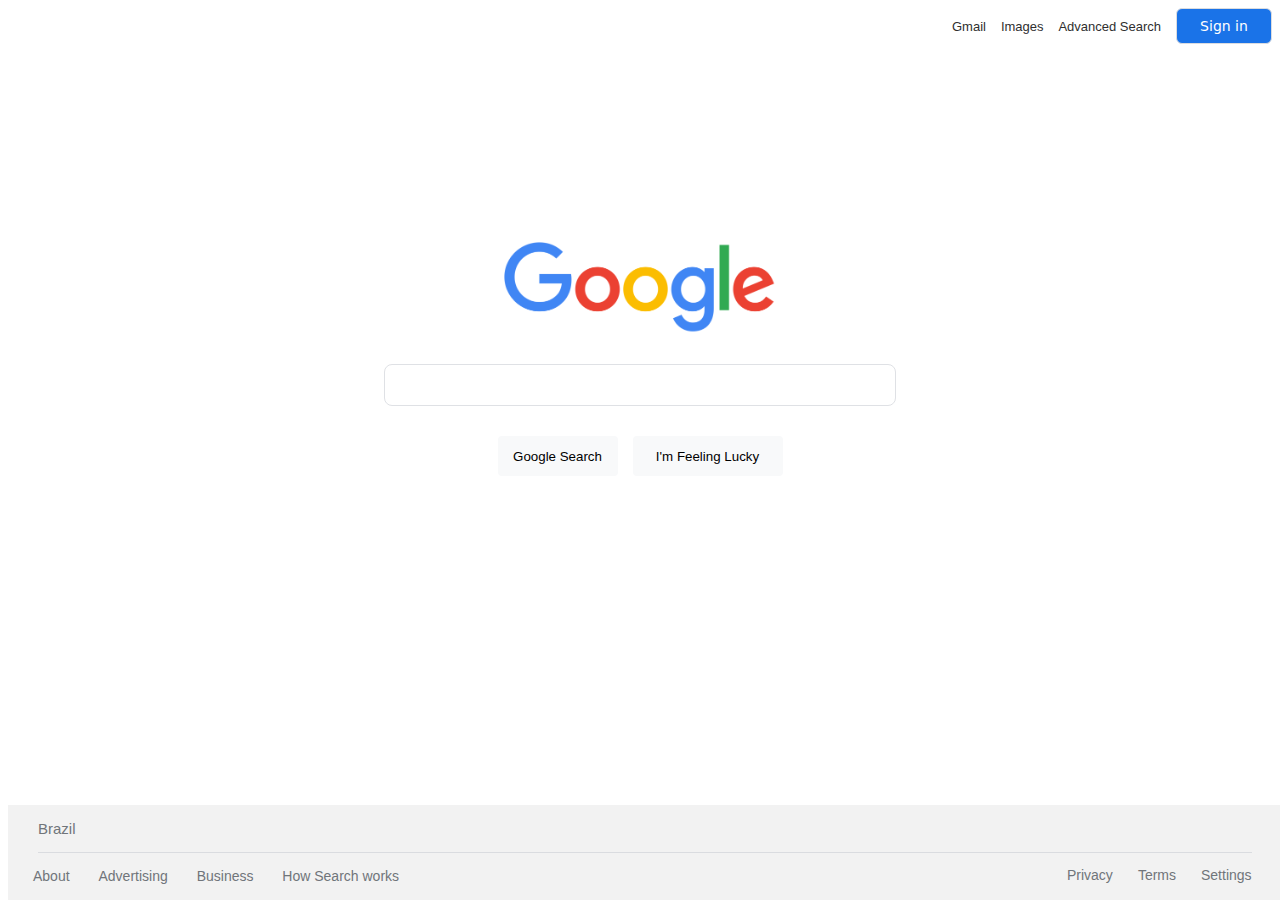
<file: index.html>
<!DOCTYPE html>
<html lang="en">
<head>
    <meta charset="UTF-8">
    <meta http-equiv="X-UA-Compatible" content="IE=edge">
    <meta name="viewport" content="width=device-width, initial-scale=1.0">
    <link rel="stylesheet" href="style.css">
    <title>Search</title>
</head>
<body>
    <header id="header_index">
        <a class="main_link" href="https://mail.google.com/">Gmail</a>
        <a class="main_link" href="images.html">Images</a>
        <a class="main_link" href="advanced.html">Advanced Search</a>
        <button onclick="location.href='https://accounts.google.com/signin'" id="login">Sign in</button>
    </header>
    <img id="logo" alt="Google" src="src/images/logo.png" />
    <form action="https://www.google.com/search">
        <input id="search_bar" type="text" name="q">
        <div class="buttons">
            <input id="main" type="submit" value="Google Search">
            <input id="lucky" type="submit" value="I'm Feeling Lucky">
        </div>
    </form>
    <footer class="footer">
        <div id="country">
            <p>Brazil</p>
        </div>
        <div id="wrapper">
            <div class="links1">
                <a class="secondary_link" href="https://about.google/">About</a>
                <a class="secondary_link" href="https://ads.google.com/">Advertising</a>
                <a class="secondary_link" href="https://smallbusiness.withgoogle.com">Business</a>
                <a class="secondary_link" href="https://www.google.com/search/howsearchworks">How Search works</a> 
            </div>
            <div class="links2">
                <a class="secondary_link" href="#">Settings</a>
                <a class="secondary_link" href="https://policies.google.com/terms">Terms</a>
                <a class="secondary_link" href="https://policies.google.com/privacy">Privacy</a>
            </div>
        </div>
    </footer>
</body>
</html>
</file>
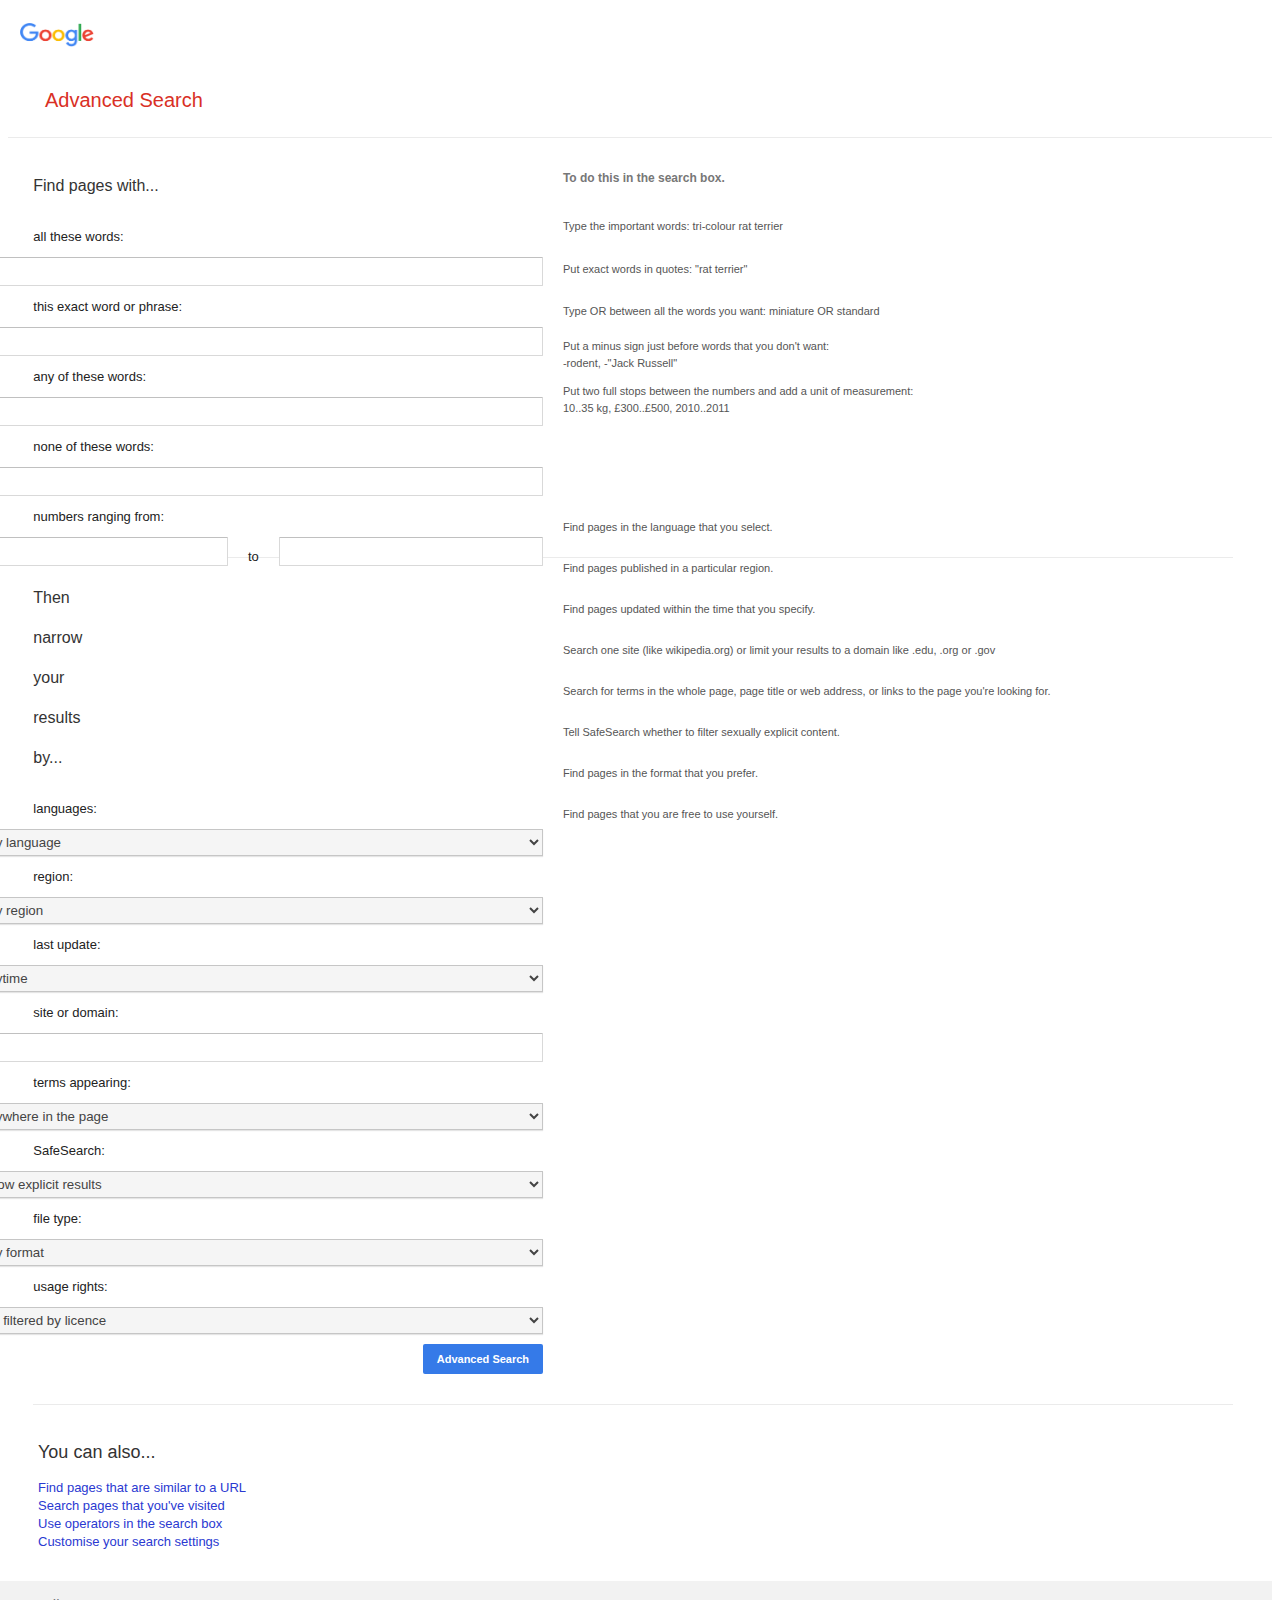
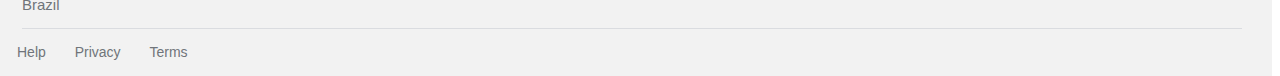
<file: advanced.html>
<!DOCTYPE html>
<html lang="en">
<head>
    <meta charset="UTF-8">
    <meta http-equiv="X-UA-Compatible" content="IE=edge">
    <meta name="viewport" content="width=device-width, initial-scale=1.0">
    <link rel="stylesheet" href="style.css">
    <title>Advanced Search</title>
</head>
<body>
    <header>
        <a href="index.html"><img alt="Google" id="logo_advanced" src="src/images/logo.png" /></a>
    </header>
    <p id="advanced_title">Advanced Search</p>
    <div class="trace"></div>
    <div class="advanced_wrapper">
        <form class="advanced_form" action="https://www.google.com/search" method="get" name="f">
            <span id="advanced_subtitle">Find pages with...</span>
            <label>all these words:</label>
            <input class="advanced_input" type="text" value="q" /><br>
            <label>this exact word or phrase:</label>
            <input class="advanced_input" type="text" value="epq"/><br>
            <label>any of these words:</label>
            <input class="advanced_input" type="text" value="oq" /><br>
            <label>none of these words:</label>
            <input class="advanced_input" type="text" /><br>
            <label>numbers ranging from:</label>
            <div class="range">
                <input class="advanced_input" type="text" /><br>
                <label>to</label>
                <input class="advanced_input" id="number_input" type="text" /><br>
            </div>
            <div style="margin-top: 20px; width: 1200px" class="trace"></div>
            <span id="advanced_subtitle">Then narrow your results by...</span>
            <label>languages:</label>
            <select class="form-select" name="languages">
                <option>any language</option>
                <option value="af">Afrikaans</option>
                <option value="sq">Albanian - shqip</option>
                <option value="am">Amharic - አማርኛ</option>
                <option value="ar">Arabic - العربية</option>
                <option value="an">Aragonese - aragonés</option>
                <option value="hy">Armenian - հայերեն</option>
                <option value="ast">Asturian - asturianu</option>
                <option value="az">Azerbaijani - azərbaycan dili</option>
                <option value="eu">Basque - euskara</option>
                <option value="be">Belarusian - беларуская</option>
                <option value="bn">Bengali - বাংলা</option>
                <option value="bs">Bosnian - bosanski</option>
                <option value="br">Breton - brezhoneg</option>
                <option value="bg">Bulgarian - български</option>
                <option value="ca">Catalan - català</option>
                <option value="ckb">Central Kurdish - کوردی (دەستنوسی عەرەبی)</option>
                <option value="zh">Chinese - 中文</option>
                <option value="zh-HK">Chinese (Hong Kong) - 中文（香港）</option>
                <option value="zh-CN">Chinese (Simplified) - 中文（简体）</option>
                <option value="zh-TW">Chinese (Traditional) - 中文（繁體）</option>
                <option value="co">Corsican</option>
                <option value="hr">Croatian - hrvatski</option>
                <option value="cs">Czech - čeština</option>
                <option value="da">Danish - dansk</option>
                <option value="nl">Dutch - Nederlands</option>
                <option value="en">English</option>
                <option value="en-AU">English (Australia)</option>
                <option value="en-CA">English (Canada)</option>
                <option value="en-IN">English (India)</option>
                <option value="en-NZ">English (New Zealand)</option>
                <option value="en-ZA">English (South Africa)</option>
                <option value="en-GB">English (United Kingdom)</option>
                <option value="en-US">English (United States)</option>
                <option value="eo">Esperanto - esperanto</option>
                <option value="et">Estonian - eesti</option>
                <option value="fo">Faroese - føroyskt</option>
                <option value="fil">Filipino</option>
                <option value="fi">Finnish - suomi</option>
                <option value="fr">French - français</option>
                <option value="fr-CA">French (Canada) - français (Canada)</option>
                <option value="fr-FR">French (France) - français (France)</option>
                <option value="fr-CH">French (Switzerland) - français (Suisse)</option>
                <option value="gl">Galician - galego</option>
                <option value="ka">Georgian - ქართული</option>
                <option value="de">German - Deutsch</option>
                <option value="de-AT">German (Austria) - Deutsch (Österreich)</option>
                <option value="de-DE">German (Germany) - Deutsch (Deutschland)</option>
                <option value="de-LI">German (Liechtenstein) - Deutsch (Liechtenstein)</option>
                <option value="de-CH">German (Switzerland) - Deutsch (Schweiz)</option>
                <option value="el">Greek - Ελληνικά</option>
                <option value="gn">Guarani</option>
                <option value="gu">Gujarati - ગુજરાતી</option>
                <option value="ha">Hausa</option>
                <option value="haw">Hawaiian - ʻŌlelo Hawaiʻi</option>
                <option value="he">Hebrew - עברית</option>
                <option value="hi">Hindi - हिन्दी</option>
                <option value="hu">Hungarian - magyar</option>
                <option value="is">Icelandic - íslenska</option>
                <option value="id">Indonesian - Indonesia</option>
                <option value="ia">Interlingua</option>
                <option value="ga">Irish - Gaeilge</option>
                <option value="it">Italian - italiano</option>
                <option value="it-IT">Italian (Italy) - italiano (Italia)</option>
                <option value="it-CH">Italian (Switzerland) - italiano (Svizzera)</option>
                <option value="ja">Japanese - 日本語</option>
                <option value="kn">Kannada - ಕನ್ನಡ</option>
                <option value="kk">Kazakh - қазақ тілі</option>
                <option value="km">Khmer - ខ្មែរ</option>
                <option value="ko">Korean - 한국어</option>
                <option value="ku">Kurdish - Kurdî</option>
                <option value="ky">Kyrgyz - кыргызча</option>
                <option value="lo">Lao - ລາວ</option>
                <option value="la">Latin</option>
                <option value="lv">Latvian - latviešu</option>
                <option value="ln">Lingala - lingála</option>
                <option value="lt">Lithuanian - lietuvių</option>
                <option value="mk">Macedonian - македонски</option>
                <option value="ms">Malay - Bahasa Melayu</option>
                <option value="ml">Malayalam - മലയാളം</option>
                <option value="mt">Maltese - Malti</option>
                <option value="mr">Marathi - मराठी</option>
                <option value="mn">Mongolian - монгол</option>
                <option value="ne">Nepali - नेपाली</option>
                <option value="no">Norwegian - norsk</option>
                <option value="nb">Norwegian Bokmål - norsk bokmål</option>
                <option value="nn">Norwegian Nynorsk - nynorsk</option>
                <option value="oc">Occitan</option>
                <option value="or">Oriya - ଓଡ଼ିଆ</option>
                <option value="om">Oromo - Oromoo</option>
                <option value="ps">Pashto - پښتو</option>
                <option value="fa">Persian - فارسی</option>
                <option value="pl">Polish - polski</option>
                <option value="pt">Portuguese - português</option>
                <option value="pt-BR">Portuguese (Brazil) - português (Brasil)</option>
                <option value="pt-PT">Portuguese (Portugal) - português (Portugal)</option>
                <option value="pa">Punjabi - ਪੰਜਾਬੀ</option>
                <option value="qu">Quechua</option>
                <option value="ro">Romanian - română</option>
                <option value="mo">Romanian (Moldova) - română (Moldova)</option>
                <option value="rm">Romansh - rumantsch</option>
                <option value="ru">Russian - русский</option>
                <option value="gd">Scottish Gaelic</option>
                <option value="sr">Serbian - српски</option>
                <option value="sh">Serbo-Croatian - Srpskohrvatski</option>
                <option value="sn">Shona - chiShona</option>
                <option value="sd">Sindhi</option>
                <option value="si">Sinhala - සිංහල</option>
                <option value="sk">Slovak - slovenčina</option>
                <option value="sl">Slovenian - slovenščina</option>
                <option value="so">Somali - Soomaali</option>
                <option value="st">Southern Sotho</option>
                <option value="es">Spanish - español</option>
                <option value="es-AR">Spanish (Argentina) - español (Argentina)</option>
                <option value="es-419">Spanish (Latin America) - español (Latinoamérica)</option>
                <option value="es-MX">Spanish (Mexico) - español (México)</option>
                <option value="es-ES">Spanish (Spain) - español (España)</option>
                <option value="es-US">Spanish (United States) - español (Estados Unidos)</option>
                <option value="su">Sundanese</option>
                <option value="sw">Swahili - Kiswahili</option>
                <option value="sv">Swedish - svenska</option>
                <option value="tg">Tajik - тоҷикӣ</option>
                <option value="ta">Tamil - தமிழ்</option>
                <option value="tt">Tatar</option>
                <option value="te">Telugu - తెలుగు</option>
                <option value="th">Thai - ไทย</option>
                <option value="ti">Tigrinya - ትግርኛ</option>
                <option value="to">Tongan - lea fakatonga</option>
                <option value="tr">Turkish - Türkçe</option>
                <option value="tk">Turkmen</option>
                <option value="tw">Twi</option>
                <option value="uk">Ukrainian - українська</option>
                <option value="ur">Urdu - اردو</option>
                <option value="ug">Uyghur</option>
                <option value="uz">Uzbek - o‘zbek</option>
                <option value="vi">Vietnamese - Tiếng Việt</option>
                <option value="wa">Walloon - wa</option>
                <option value="cy">Welsh - Cymraeg</option>
                <option value="fy">Western Frisian</option>
                <option value="xh">Xhosa</option>
                <option value="yi">Yiddish</option>
                <option value="yo">Yoruba - Èdè Yorùbá</option>
                <option value="zu">Zulu - isiZulu</option>
            </select><br>
            <label>region:</label>
            <select class="form-select" name="country">
                <option>any region</option>
                <option value="AF">Afghanistan</option>
                <option value="AX">Aland Islands</option>
                <option value="AL">Albania</option>
                <option value="DZ">Algeria</option>
                <option value="AS">American Samoa</option>
                <option value="AD">Andorra</option>
                <option value="AO">Angola</option>
                <option value="AI">Anguilla</option>
                <option value="AQ">Antarctica</option>
                <option value="AG">Antigua and Barbuda</option>
                <option value="AR">Argentina</option>
                <option value="AM">Armenia</option>
                <option value="AW">Aruba</option>
                <option value="AU">Australia</option>
                <option value="AT">Austria</option>
                <option value="AZ">Azerbaijan</option>
                <option value="BS">Bahamas</option>
                <option value="BH">Bahrain</option>
                <option value="BD">Bangladesh</option>
                <option value="BB">Barbados</option>
                <option value="BY">Belarus</option>
                <option value="BE">Belgium</option>
                <option value="BZ">Belize</option>
                <option value="BJ">Benin</option>
                <option value="BM">Bermuda</option>
                <option value="BT">Bhutan</option>
                <option value="BO">Bolivia</option>
                <option value="BQ">Bonaire, Sint Eustatius and Saba</option>
                <option value="BA">Bosnia and Herzegovina</option>
                <option value="BW">Botswana</option>
                <option value="BV">Bouvet Island</option>
                <option value="BR">Brazil</option>
                <option value="IO">British Indian Ocean Territory</option>
                <option value="BN">Brunei Darussalam</option>
                <option value="BG">Bulgaria</option>
                <option value="BF">Burkina Faso</option>
                <option value="BI">Burundi</option>
                <option value="KH">Cambodia</option>
                <option value="CM">Cameroon</option>
                <option value="CA">Canada</option>
                <option value="CV">Cape Verde</option>
                <option value="KY">Cayman Islands</option>
                <option value="CF">Central African Republic</option>
                <option value="TD">Chad</option>
                <option value="CL">Chile</option>
                <option value="CN">China</option>
                <option value="CX">Christmas Island</option>
                <option value="CC">Cocos (Keeling) Islands</option>
                <option value="CO">Colombia</option>
                <option value="KM">Comoros</option>
                <option value="CG">Congo</option>
                <option value="CD">Congo, Democratic Republic of the Congo</option>
                <option value="CK">Cook Islands</option>
                <option value="CR">Costa Rica</option>
                <option value="CI">Cote D'Ivoire</option>
                <option value="HR">Croatia</option>
                <option value="CU">Cuba</option>
                <option value="CW">Curacao</option>
                <option value="CY">Cyprus</option>
                <option value="CZ">Czech Republic</option>
                <option value="DK">Denmark</option>
                <option value="DJ">Djibouti</option>
                <option value="DM">Dominica</option>
                <option value="DO">Dominican Republic</option>
                <option value="EC">Ecuador</option>
                <option value="EG">Egypt</option>
                <option value="SV">El Salvador</option>
                <option value="GQ">Equatorial Guinea</option>
                <option value="ER">Eritrea</option>
                <option value="EE">Estonia</option>
                <option value="ET">Ethiopia</option>
                <option value="FK">Falkland Islands (Malvinas)</option>
                <option value="FO">Faroe Islands</option>
                <option value="FJ">Fiji</option>
                <option value="FI">Finland</option>
                <option value="FR">France</option>
                <option value="GF">French Guiana</option>
                <option value="PF">French Polynesia</option>
                <option value="TF">French Southern Territories</option>
                <option value="GA">Gabon</option>
                <option value="GM">Gambia</option>
                <option value="GE">Georgia</option>
                <option value="DE">Germany</option>
                <option value="GH">Ghana</option>
                <option value="GI">Gibraltar</option>
                <option value="GR">Greece</option>
                <option value="GL">Greenland</option>
                <option value="GD">Grenada</option>
                <option value="GP">Guadeloupe</option>
                <option value="GU">Guam</option>
                <option value="GT">Guatemala</option>
                <option value="GG">Guernsey</option>
                <option value="GN">Guinea</option>
                <option value="GW">Guinea-Bissau</option>
                <option value="GY">Guyana</option>
                <option value="HT">Haiti</option>
                <option value="HM">Heard Island and Mcdonald Islands</option>
                <option value="VA">Holy See (Vatican City State)</option>
                <option value="HN">Honduras</option>
                <option value="HK">Hong Kong</option>
                <option value="HU">Hungary</option>
                <option value="IS">Iceland</option>
                <option value="IN">India</option>
                <option value="ID">Indonesia</option>
                <option value="IR">Iran, Islamic Republic of</option>
                <option value="IQ">Iraq</option>
                <option value="IE">Ireland</option>
                <option value="IM">Isle of Man</option>
                <option value="IL">Israel</option>
                <option value="IT">Italy</option>
                <option value="JM">Jamaica</option>
                <option value="JP">Japan</option>
                <option value="JE">Jersey</option>
                <option value="JO">Jordan</option>
                <option value="KZ">Kazakhstan</option>
                <option value="KE">Kenya</option>
                <option value="KI">Kiribati</option>
                <option value="KP">Korea, Democratic People's Republic of</option>
                <option value="KR">Korea, Republic of</option>
                <option value="XK">Kosovo</option>
                <option value="KW">Kuwait</option>
                <option value="KG">Kyrgyzstan</option>
                <option value="LA">Lao People's Democratic Republic</option>
                <option value="LV">Latvia</option>
                <option value="LB">Lebanon</option>
                <option value="LS">Lesotho</option>
                <option value="LR">Liberia</option>
                <option value="LY">Libyan Arab Jamahiriya</option>
                <option value="LI">Liechtenstein</option>
                <option value="LT">Lithuania</option>
                <option value="LU">Luxembourg</option>
                <option value="MO">Macao</option>
                <option value="MK">Macedonia, the Former Yugoslav Republic of</option>
                <option value="MG">Madagascar</option>
                <option value="MW">Malawi</option>
                <option value="MY">Malaysia</option>
                <option value="MV">Maldives</option>
                <option value="ML">Mali</option>
                <option value="MT">Malta</option>
                <option value="MH">Marshall Islands</option>
                <option value="MQ">Martinique</option>
                <option value="MR">Mauritania</option>
                <option value="MU">Mauritius</option>
                <option value="YT">Mayotte</option>
                <option value="MX">Mexico</option>
                <option value="FM">Micronesia, Federated States of</option>
                <option value="MD">Moldova, Republic of</option>
                <option value="MC">Monaco</option>
                <option value="MN">Mongolia</option>
                <option value="ME">Montenegro</option>
                <option value="MS">Montserrat</option>
                <option value="MA">Morocco</option>
                <option value="MZ">Mozambique</option>
                <option value="MM">Myanmar</option>
                <option value="NA">Namibia</option>
                <option value="NR">Nauru</option>
                <option value="NP">Nepal</option>
                <option value="NL">Netherlands</option>
                <option value="AN">Netherlands Antilles</option>
                <option value="NC">New Caledonia</option>
                <option value="NZ">New Zealand</option>
                <option value="NI">Nicaragua</option>
                <option value="NE">Niger</option>
                <option value="NG">Nigeria</option>
                <option value="NU">Niue</option>
                <option value="NF">Norfolk Island</option>
                <option value="MP">Northern Mariana Islands</option>
                <option value="NO">Norway</option>
                <option value="OM">Oman</option>
                <option value="PK">Pakistan</option>
                <option value="PW">Palau</option>
                <option value="PS">Palestinian Territory, Occupied</option>
                <option value="PA">Panama</option>
                <option value="PG">Papua New Guinea</option>
                <option value="PY">Paraguay</option>
                <option value="PE">Peru</option>
                <option value="PH">Philippines</option>
                <option value="PN">Pitcairn</option>
                <option value="PL">Poland</option>
                <option value="PT">Portugal</option>
                <option value="PR">Puerto Rico</option>
                <option value="QA">Qatar</option>
                <option value="RE">Reunion</option>
                <option value="RO">Romania</option>
                <option value="RU">Russian Federation</option>
                <option value="RW">Rwanda</option>
                <option value="BL">Saint Barthelemy</option>
                <option value="SH">Saint Helena</option>
                <option value="KN">Saint Kitts and Nevis</option>
                <option value="LC">Saint Lucia</option>
                <option value="MF">Saint Martin</option>
                <option value="PM">Saint Pierre and Miquelon</option>
                <option value="VC">Saint Vincent and the Grenadines</option>
                <option value="WS">Samoa</option>
                <option value="SM">San Marino</option>
                <option value="ST">Sao Tome and Principe</option>
                <option value="SA">Saudi Arabia</option>
                <option value="SN">Senegal</option>
                <option value="RS">Serbia</option>
                <option value="CS">Serbia and Montenegro</option>
                <option value="SC">Seychelles</option>
                <option value="SL">Sierra Leone</option>
                <option value="SG">Singapore</option>
                <option value="SX">Sint Maarten</option>
                <option value="SK">Slovakia</option>
                <option value="SI">Slovenia</option>
                <option value="SB">Solomon Islands</option>
                <option value="SO">Somalia</option>
                <option value="ZA">South Africa</option>
                <option value="GS">South Georgia and the South Sandwich Islands</option>
                <option value="SS">South Sudan</option>
                <option value="ES">Spain</option>
                <option value="LK">Sri Lanka</option>
                <option value="SD">Sudan</option>
                <option value="SR">Suriname</option>
                <option value="SJ">Svalbard and Jan Mayen</option>
                <option value="SZ">Swaziland</option>
                <option value="SE">Sweden</option>
                <option value="CH">Switzerland</option>
                <option value="SY">Syrian Arab Republic</option>
                <option value="TW">Taiwan, Province of China</option>
                <option value="TJ">Tajikistan</option>
                <option value="TZ">Tanzania, United Republic of</option>
                <option value="TH">Thailand</option>
                <option value="TL">Timor-Leste</option>
                <option value="TG">Togo</option>
                <option value="TK">Tokelau</option>
                <option value="TO">Tonga</option>
                <option value="TT">Trinidad and Tobago</option>
                <option value="TN">Tunisia</option>
                <option value="TR">Turkey</option>
                <option value="TM">Turkmenistan</option>
                <option value="TC">Turks and Caicos Islands</option>
                <option value="TV">Tuvalu</option>
                <option value="UG">Uganda</option>
                <option value="UA">Ukraine</option>
                <option value="AE">United Arab Emirates</option>
                <option value="GB">United Kingdom</option>
                <option value="US">United States</option>
                <option value="UM">United States Minor Outlying Islands</option>
                <option value="UY">Uruguay</option>
                <option value="UZ">Uzbekistan</option>
                <option value="VU">Vanuatu</option>
                <option value="VE">Venezuela</option>
                <option value="VN">Viet Nam</option>
                <option value="VG">Virgin Islands, British</option>
                <option value="VI">Virgin Islands, U.s.</option>
                <option value="WF">Wallis and Futuna</option>
                <option value="EH">Western Sahara</option>
                <option value="YE">Yemen</option>
                <option value="ZM">Zambia</option>
                <option value="ZW">Zimbabwe</option>
            </select><br>
            <label>last update:</label>
            <select class="form-select">
                <option value="">anytime</option>
                <option value="">past 24 hours</option>
                <option value="">past week</option>
                <option value="">past month</option>
                <option value="">past year</option>
            </select><br>
            <label>site or domain:</label>
            <input class="advanced_input" type="text" /><br>
            <label>terms appearing:</label>
            <select class="form-select">
                <option value="">anywhere in the page</option>
                <option value="">in the title of the page</option>
                <option value="">in the text of the page</option>
                <option value="">in the URL of the page</option>
                <option value="">in links to the page</option>
            </select><br>
            <label>SafeSearch:</label>
            <select class="form-select">
                <option value="show">Show explicit results</option>
                <option value="hide">Hide explicit results</option>
            </select><br>
            <label>file type:</label>
            <select class="form-select">
                <option value="">any format</option>
                <option value="">Adobe Acrobat PDF (.pdf)</option>
                <option value="">Adobe Postscript (.ps)</option>
                <option value="">Autodesk DWF (.dwf)</option>
                <option value="">Google Earth KML (.kml)</option>
                <option value="">Google Earth KMZ (.kmz)</option>
                <option value="">Microsoft Excel (.xls)</option>
                <option value="">Microsoft PowerPoint (.ppt)</option>
                <option value="">Microsoft Word (.doc)</option>
                <option value="">Rich Text Format (.rtf)</option>
                <option value="">Shockwave Flash (.swf)</option>
            </select><br>
            <label>usage rights:</label>
            <select class="form-select">
                <option value="">not filtered by licence</option>
                <option value="">free to use or share</option>
                <option value="">free to use or share, even commercially</option>
                <option value="">free to use share or modify</option>
                <option value="">free to use, share or modify, even commercially</option>
            </select><br>
            <input id="advanced_button" type="submit" value="Advanced Search">
        </form>
        <div class="instructions">
            <p id="instructions_title">To do this in the search box.</p>
            <p style="margin-bottom: 15px;">Type the important words: tri-colour rat terrier</p>
            <p style="margin-bottom: 14px;">Put exact words in quotes: "rat terrier"</p>
            <p style="margin-bottom: 7px;">Type OR between all the words you want: miniature OR standard</p>
            <p style="margin-bottom: 0;">Put a minus sign just before words that you don't want: <br>-rodent, -"Jack Russell"</p>
            <p>Put two full stops between the numbers and add a unit of measurement: <br>10..35 kg, £300..£500, 2010..2011</p>
            <div class="instructions2">
                <p id="instructions2">Find pages in the language that you select.</p>
                <p>Find pages published in a particular region.</p>
                <p>Find pages updated within the time that you specify.</p>
                <p>Search one site (like wikipedia.org) or limit your results to a domain like .edu, .org or .gov</p>
                <p>Search for terms in the whole page, page title or web address, or links to the page you're looking for.</p>
                <p>Tell SafeSearch whether to filter sexually explicit content.</p>
                <p>Find pages in the format that you prefer.</p>
                <p>Find pages that you are free to use yourself.</p>
            </div>
        </div>
    </div>
    <div style="margin-top: 20px; margin-left: 25px; width: 1200px" class="trace"></div>
    <div class="you_can_also">
        <p>You can also...</p>
        <a href="https://support.google.com/websearch?p=adv_pages_similar&hl=en">Find pages that are similar to a URL</a>
        <a href="https://support.google.com/websearch?p=adv_pages_visited&hl=en">Search pages that you've visited</a>
        <a href="https://support.google.com/websearch?p=adv_operators&hl=en">Use operators in the search box</a>
        <a href="https://www.google.com/preferences?hl=en-BR">Customise your search settings</a>
    </div>

    <footer class="advanced_footer">
        <div id="country">
            <p>Brazil</p>
        </div>
        <div id="wrapper">
            <div class="links1">
                <a class="secondary_link" href="https://support.google.com/websearch">Help</a>
                <a class="secondary_link" href="https://policies.google.com/privacy">Privacy</a>
                <a class="secondary_link" href="https://policies.google.com/terms">Terms</a>
            </div>
        </div>
    </footer>
</body>
</html>
</file>
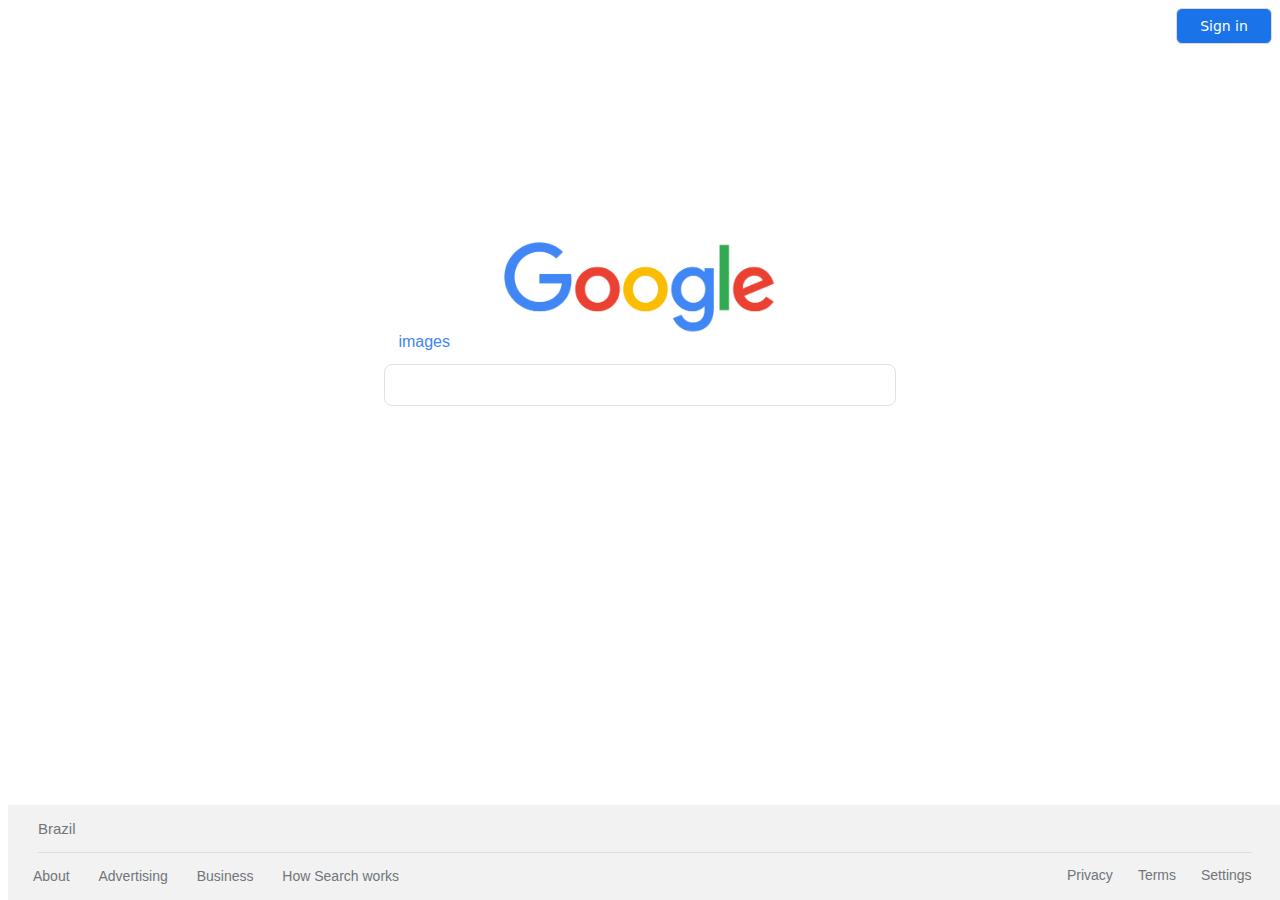
<file: images.html>
<!DOCTYPE html>
<html lang="en">
<head>
    <meta charset="UTF-8">
    <meta http-equiv="X-UA-Compatible" content="IE=edge">
    <meta name="viewport" content="width=device-width, initial-scale=1.0">
    <link rel="stylesheet" href="style.css">
    <title>Image Search</title>
</head>
<body>
    <header id="header_images">
        <button id="login">Sign in</button>
    </header>
    <div class="google_images">
        <img id="logo" alt="Google" src="src/images/logo.png" />
        <span id="sub_logo">images</span>
    </div>
    <form action="https://images.google.com/search">
        <input id="search_bar" type="text" name="q">
        <input type="hidden" name="tbm" value="isch">
    </form>
    <footer class="footer">
        <div id="country">
            <p>Brazil</p>
        </div>
        <div id="wrapper">
            <div class="links1">
                <a class="secondary_link" href="https://about.google/">About</a>
                <a class="secondary_link" href="https://ads.google.com/">Advertising</a>
                <a class="secondary_link" href="https://smallbusiness.withgoogle.com">Business</a>
                <a class="secondary_link" href="https://www.google.com/search/howsearchworks">How Search works</a> 
            </div>
            <div class="links2">
                <a class="secondary_link" href="#">Settings</a>
                <a class="secondary_link" href="https://policies.google.com/terms">Terms</a>
                <a class="secondary_link" href="https://policies.google.com/privacy">Privacy</a>
            </div>
        </div>
    </footer>
</body>
</html>
</file>
<file: style.css>
#header_index {
    font-family: arial,sans-serif;
    font-size: 13px;
    display: flex;
    justify-content: space-between;
    align-items: center;
    margin-left: 88.5vw;
    font-family: Arial, Helvetica, sans-serif;
    width: 320px;
    float: right;
}

#logo {
    display: block;
    position: relative;
    margin: auto;
    padding-top: 22vh;
    width: 272px;
    height: 92px;
  }

#search_bar {
    display: block;
    margin: auto;
    border-radius: 8px;
    margin-top: 30px;
    height: 20px;
    width: 490px;
    padding: 10px;
    border: 1px solid #dfe1e5;
    font-family: Arial, Helvetica, sans-serif;
}

#text:hover {
    box-shadow: 0 2px 4px #ededed;
}

.buttons {
    display: flex;
    margin: auto;
    margin-top: 30px;
    width: 300px;
    justify-content: space-around;
}

#main {
    width: 120px;
    height: 40px;
    border-radius: 4px;
    border-style: none;
    /* font-family: Arial, Helvetica, sans-serif; */
    background-color: #f8f9fa;
    cursor: pointer;
}

#main:hover {
    border: 1px solid #dadce0;
    box-shadow: 0 2px 1px #ededed;
}

#lucky {
    border-style: none;
    border-radius: 4px;
    height: 40px;
    width: 150px;
    font-family: Arial, Helvetica, sans-serif;
    cursor: pointer;
    background-color: #f8f9fa;
}

#lucky:hover {
    border: 1px solid #dadce0;
    box-shadow: 0 2px 1px #ededed;
}

a {
    text-decoration: none;

}

.main_link {
    color: #2f2f2f;
}

.secondary_link {
    margin-left: 25px;
    color: #70757a;
}

a:hover {
    text-decoration: underline;
}

#login {
    width: 96px;
    height: 36px;
    background-color: #1a73e8;
    border: 1px solid #dadce0;
    border-radius: 6px;
    color: #fff;
    font-size: 14px;
    font-family: Sans,Roboto,Helvetica,Arial,sans-serif;
}

#login:hover {
    background-color: #1b66c9;
}

#sub_logo {
    color: #4285f4;
    font-family: Arial, Helvetica, sans-serif;
    font-size: 16px;
    right: 830px;
    top: 333px;
    position: absolute;
}

#header_images {
    font-family: arial,sans-serif;
    font-size: 13px;
    display: flex;
    justify-content: end;
    right: 0;
    font-family: Arial, Helvetica, sans-serif;
    position: relative;
}

.footer {
    background-color: #f2f2f2;
    width: 99.5vw;
    height: 95px;
    font-family: arial,sans-serif;
    color: #70757a;
    position: absolute;
    bottom: 0;
}

#country {
    font-size: 15px;
    border-bottom: 1px solid #dadce0;
    margin: 15px 30px;
}

#wrapper {
    display: flex;
    flex-wrap: wrap;
    justify-content: space-between;
    overflow: hidden;
}

.links1 {
    text-decoration: none;
    font-size: 14px;
    flex: 1;
}

.links2 {
    font-size: 14px;
    display: flex;
    flex-direction: row-reverse;
    justify-content: right;
    margin: 15px 30px;
    flex:1;
    margin-top: -1px;
}

#logo_advanced {
    width: 74px;
    height: 24px;
    margin: 15px 12px;
}

.trace {
    border-bottom: 1px solid #ebebeb;
    margin-bottom: 20px;
    
}

#advanced_title {
    color: #d93025;
    font-family: Arial, Helvetica, sans-serif;
    font-size: 20px;
    margin-left: 37px;
    margin-top: 23px;
    display: flex;
    padding-bottom: 5px;
}

#advanced_subtitle {
    font-family: Arial, Helvetica, sans-serif;
    font-size: 16px;
    color: #333333;
    /* background-color: #1a73e8; */
    margin-top: 8px;
    margin-right: 0;
    margin-bottom: 10px;
    display: flex;
}

.advanced_form {
    display: inline;
    line-height: 40px;
    width: 42%;
    justify-content: space-between;
    /* background-color: yellowgreen; */
}

label {
    font-family: Arial, Helvetica, sans-serif;
    font-size: 13px;
    color: #222;
    margin-bottom: 15px;
    margin-right: -40px;
    /* vertical-align: middle; */
    /* margin-left: 30px; */
}

.advanced_input {
    float: right;
    border-radius: 1px;
    border: 1px solid #d9d9d9;
    border-top: 1px solid #c0c0c0;
    height: 25px;
    width: 565px;
    padding-left: 10px;
}

.advanced_wrapper {
    display: flex;
    flex-direction: row;
    justify-content: left;
    margin: auto;
    width: 96%;
    /* background-color: turquoise; */
}

.instructions {
    width: 45%;
    margin-left: 20px;
    font-family: Arial, Helvetica, sans-serif;
    font-size: 11px;
    color: #555;
    display: flex;
    flex-direction: column;
    justify-content: flex-start;
    line-height: 17px;
    /* background-color: yellow; */
}

#instructions_title {
    font-family: Arial, Helvetica, sans-serif;
    font-weight: bold;
    color: #777;
    font-size: 12px;
    margin-bottom: 20px;
}

.range {
    float: inline-end;
    width: 579px;
    display: flex;
    justify-content: space-between;
    padding: 0;
    margin: 0;
}

.range label { 
    margin-left: 20px;
    margin-right: 20px;
}

.form-select {
    background-color: #f5f5f5;
    color: #444;
    border: 1px solid #dcdcdc;
    cursor: default;
    box-shadow: 0 1px 1px rgba(0,0,0,.1);
    border-color: #c6c6c6;
    width: 577px;
    height: 27px;
    float: right;
    padding-left: 10px;
}

.instructions2 {
    margin-top: 73px;
    line-height: 30px;
}

#advanced_button {
    background-image: -moz-linear-gradient(top,#4c8ffd,#4787ed);
    background-color: #357ae8;
    border: #2f5bb7;
    box-shadow: none;
    color: #FFF;
    user-select: none;
    height: 30px;
    min-width: 120px;
    float: right;
    margin: 10px 0;
    padding: 0 12px;
    height:30px;
    border-radius: 2px;
    cursor: default;
    font-size: 11px;
    font-family: Arial, Helvetica, sans-serif;
    font-weight: bold;
    text-align: center;
    white-space: nowrap;
}

#advanced_button:hover {
    background-color: #357ae8;

}

.you_can_also {
    display: flex;
    flex-direction: column;
    font-family: Arial, Helvetica, sans-serif;
    color: #333;
    margin: 0 30px;
    line-height: 18px;
    margin-bottom: 30px;
}

.you_can_also p {
    font-size: large;
}

.you_can_also a {
    color: #2a39d1;
    font-size: 13px;
}

.you_can_also a:visited {
    color: #12c;
}

.advanced_footer {
    background-color: #f2f2f2;
    width: 100vw;
    height: 95px;
    font-family: arial,sans-serif;
    color: #70757a;
    display: block;
    float: inline-end;
}
</file>
